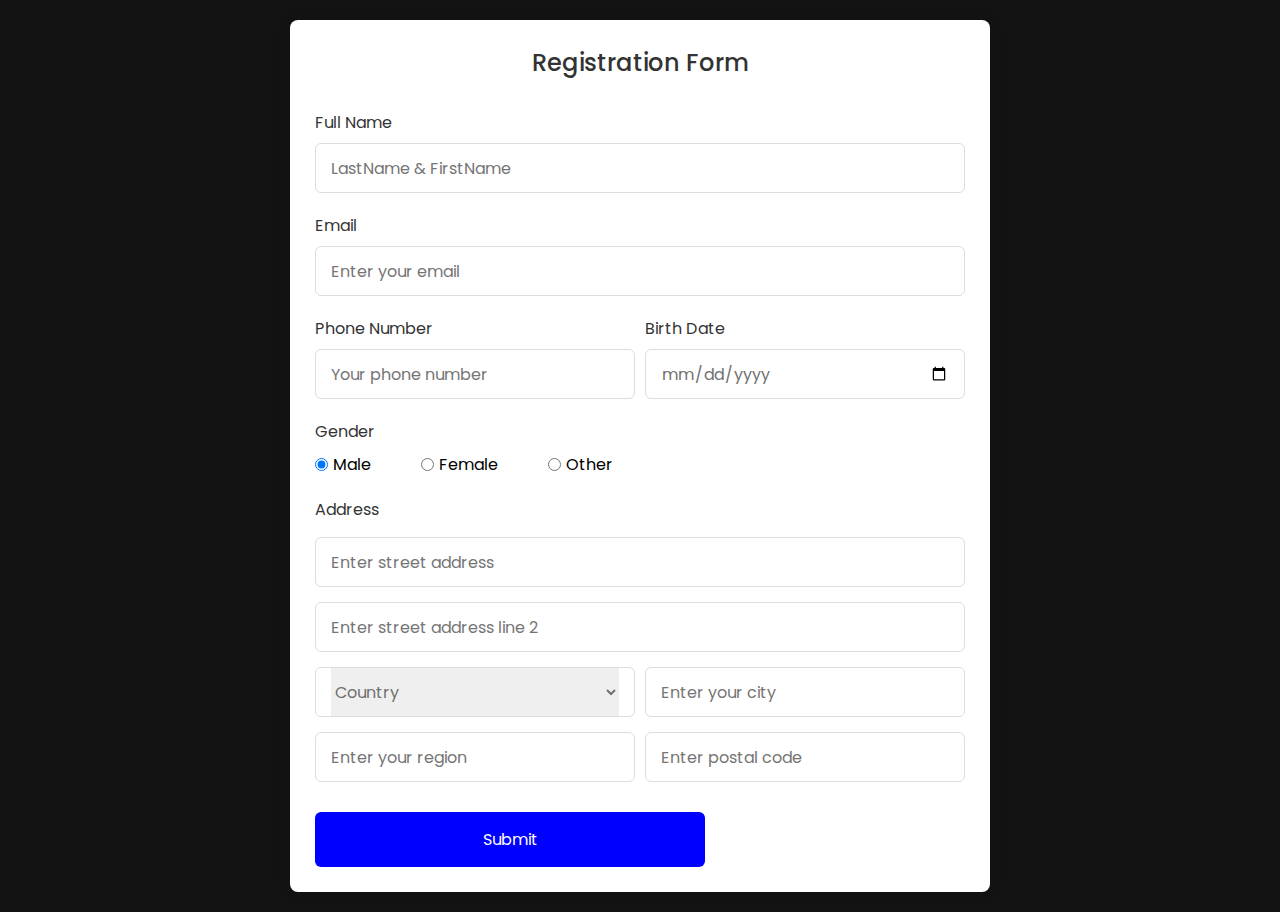
<file: register.html>
<!DOCTYPE html>
<html lang="en">
<head>
    <meta charset="UTF-8">
    <meta name="viewport" content="width=device-width, initial-scale=1.0">
    <title>registration</title>

    <link rel="preconnect" href="https://fonts.googleapis.com">
    <link rel="preconnect" href="https://fonts.gstatic.com" crossorigin>
    <link href="https://fonts.googleapis.com/css2?family=Poppins:ital,wght@0,100;0,200;0,300;0,400;0,500;0,600;0,700;0,800;0,900;1,100;1,200;1,300;1,400;1,500;1,600;1,700;1,800;1,900&display=swap" rel="stylesheet">

    <link rel="stylesheet" href="./assets/css/register.css">
</head>
<body>
    <section class="container">
        <header>Registration Form</header>
        <form action="#" class="form">
            <div class="inputbox">
                <label for="">Full Name</label>
                <input type="text" placeholder="LastName & FirstName" required>
            </div>

            <div class="inputbox">
                <label for="">Email</label>
                <input type="text" placeholder="Enter your email" required>
            </div>

            <div class="column">
                <div class="inputbox">
                    <label for="">Phone Number</label>
                    <input type="number" placeholder="Your phone number" required>
                </div>
    
                <div class="inputbox">
                    <label for="">Birth Date</label>
                    <input type="date" placeholder="Date of birth" required>
                </div>
            </div>

            <div class="gender-box">
                <h3>Gender</h3>
                <div class="gender-option">
                    <div class="gender">
                        <input type="radio" id="check-male" name="gender" checked>
                        <label for="check-male">Male</label>
                    </div>
                    <div class="gender">
                        <input type="radio" id="check-female" name="gender">
                        <label for="check-female">Female</label>
                    </div>
                    <div class="gender">
                        <input type="radio" id="check-other" name="gender">
                        <label for="check-other">Other</label>
                    </div>
                </div>
            </div>

            <div class="inputbox address">
                <label for="">Address</label>
                <input type="text" placeholder="Enter street address" required>
                <input type="text" placeholder="Enter street address line 2" >
                <div class="column">
                    <div class="select-box">
                        <select>
                            <option value="">Country</option>
                            <option>America</option>
                            <option>Andorra</option>
                            <option>Australia</option>
                            <option>Austria</option>
                            <option>Belgium</option>
                            <option>Canada</option>
                            <option>Cyprus</option>
                            <option>Czechia (Czech Republic)</option>
                            <option>Denmark</option>
                            <option>England</option>
                            <option>Estonia</option>
                            <option>Finland</option>
                            <option>France</option>
                            <option>Germany</option>
                            <option>Greece</option>
                            <option>Iceland</option>
                            <option>Ireland</option>
                            <option>Italy</option>
                            <option>Latvia</option>
                            <option>Liechtenstein</option>
                            <option>Lithuania</option>
                            <option>Luxembourg</option>
                            <option>Malta</option>
                            <option>Monaco</option>
                            <option>Netherlands</option>
                            <option>New Zealand</option>
                            <option>Norway</option>
                            <option>Portugal</option>
                        </select>
                    </div>
                    <input type="text" placeholder="Enter your city" required>
                </div>
                
                <div class="column">
                    <input type="text" placeholder="Enter your region" required>
                    <input type="number" placeholder="Enter postal code" required>
                </div>
            </div>

            <button>Submit</button>
        </form>
    </section>
</body>
</html>
</file>
<file: assets/css/register.css>
* {
    margin: 0;
    padding: 0;
    box-sizing: border-box;
    font-family: "Poppins", san-sarif;
}

body {
    display: flex;
    align-items: center;
    min-height: 100vh;
    justify-content: center;
    padding: 20px;
    background-color: rgb(20, 19, 19);
}

.container {
    position: relative;
    max-width: 700px;
    width: 100%;
    background-color: #fff;
    padding: 25px;
    border-radius: 8px;
    box-shadow: 0 0 15px  rgba(0, 0, 0, 0.1);
}

.container header {
    font-size: 1.5rem;
    color: #333;
    text-align: center;
    font-weight: 500;
}

.container .form {
    margin-top: 30px;
}

.form .inputbox {
    width: 100%;
    margin-top: 20px;
}

.inputbox label {
    color: #333;
}

.form :where(.inputbox input, .select-box ) {
    position: relative;
    height: 50px; width: 100%;
    outline: none;
    color: #707070;
    font-size: 1rem;
    border: 1px solid #ddd;
    border-radius: 6px;
    padding: 0 15px;
    margin-top: 8px;
}

.form .column {
    display: flex;
    column-gap: 10px;
}

.form .gender-box {
    margin-top: 20px;
}

.gender-box h3 {
    color: #333;
    font-size: 1rem;
    font-weight: 400;
    margin-bottom: 8px;
}

.form :where(.gender-option, .gender) {
    display: flex;
    align-items: center;
    column-gap: 50px;
    flex-wrap: wrap;
}

.form .gender {
    column-gap: 5px;
    cursor: pointer;
}

.form :where(.gender input, .gender label) {
    cursor: pointer;
}

.address :where(input, .select-box) {
    margin-top: 15px;
}

.select-box select {
    height: 100%; width: 100%;
    outline: none;
    border: none;
    color: #707070;
    font-size: 1rem;
}

.form button {
    height: 55px;
    width: 60%;
    background-color: blue;
    color: #fff;
    font-size: 1rem;
    font-weight: 400;
    border: none;
    margin-top: 30px;
    border-radius: 6px;
    cursor: pointer;
    transition: all 0.2s ease;
}

.form button:hover {
    scale: 1.01;
}


/*======================

responsive 

========================*/

@media screen and (max-width: 500px) {
    .form .column {
        flex-wrap: wrap;
    }

    .form :where(.gender-option, .gender) {
        row-gap: 15px;
    }
}
</file>
